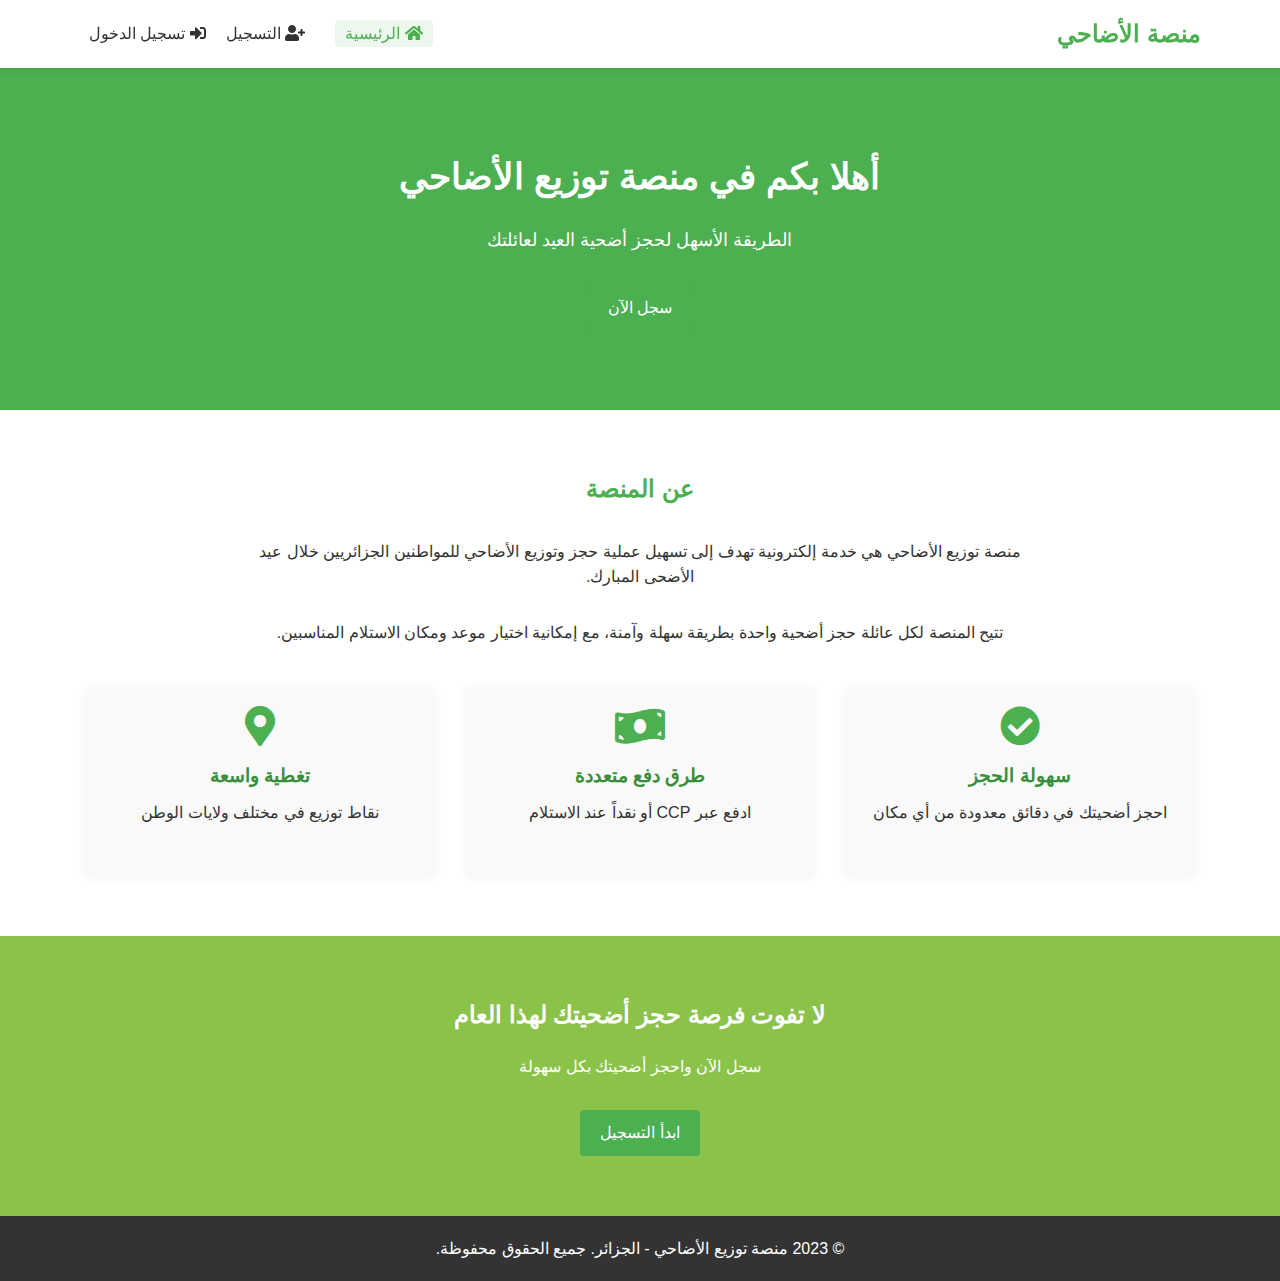
<file: index.html>
<!DOCTYPE html>
<html lang="ar" dir="rtl">
<head>
    <meta charset="UTF-8">
    <meta name="viewport" content="width=device-width, initial-scale=1.0">
    <title>منصة توزيع الأضاحي - الجزائر</title>
    <link rel="stylesheet" href="styles.css">
    <link rel="stylesheet" href="https://cdnjs.cloudflare.com/ajax/libs/font-awesome/5.15.3/css/all.min.css">
</head>
<body>
    <header>
        <div class="container">
            <div class="logo">
                <h1>منصة الأضاحي</h1>
            </div>
            <nav>
                <ul>
                    <li><a href="index.html" class="active"><i class="fas fa-home"></i> الرئيسية</a></li>
                    <li><a href="register.html"><i class="fas fa-user-plus"></i> التسجيل</a></li>
                    <li><a href="login.html"><i class="fas fa-sign-in-alt"></i> تسجيل الدخول</a></li>
                </ul>
            </nav>
        </div>
    </header>

    <main>
        <section class="hero">
            <div class="container">
                <h1>أهلا بكم في منصة توزيع الأضاحي</h1>
                <p>الطريقة الأسهل لحجز أضحية العيد لعائلتك</p>
                <a href="register.html" class="btn">سجل الآن</a>
            </div>
        </section>

        <section class="about">
            <div class="container">
                <h2>عن المنصة</h2>
                <p>منصة توزيع الأضاحي هي خدمة إلكترونية تهدف إلى تسهيل عملية حجز وتوزيع الأضاحي للمواطنين الجزائريين خلال عيد الأضحى المبارك.</p>
                <p>تتيح المنصة لكل عائلة حجز أضحية واحدة بطريقة سهلة وآمنة، مع إمكانية اختيار موعد ومكان الاستلام المناسبين.</p>
                
                <div class="features">
                    <div class="feature">
                        <i class="fas fa-check-circle"></i>
                        <h3>سهولة الحجز</h3>
                        <p>احجز أضحيتك في دقائق معدودة من أي مكان</p>
                    </div>
                    <div class="feature">
                        <i class="fas fa-money-bill-wave"></i>
                        <h3>طرق دفع متعددة</h3>
                        <p>ادفع عبر CCP أو نقداً عند الاستلام</p>
                    </div>
                    <div class="feature">
                        <i class="fas fa-map-marker-alt"></i>
                        <h3>تغطية واسعة</h3>
                        <p>نقاط توزيع في مختلف ولايات الوطن</p>
                    </div>
                </div>
            </div>
        </section>

        <section class="cta">
            <div class="container">
                <h2>لا تفوت فرصة حجز أضحيتك لهذا العام</h2>
                <p>سجل الآن واحجز أضحيتك بكل سهولة</p>
                <a href="register.html" class="btn">ابدأ التسجيل</a>
            </div>
        </section>
    </main>

    <footer>
        <div class="container">
            <p>&copy; 2023 منصة توزيع الأضاحي - الجزائر. جميع الحقوق محفوظة.</p>
        </div>
    </footer>

    <script src="script.js"></script>
</body>
</html>
</file>
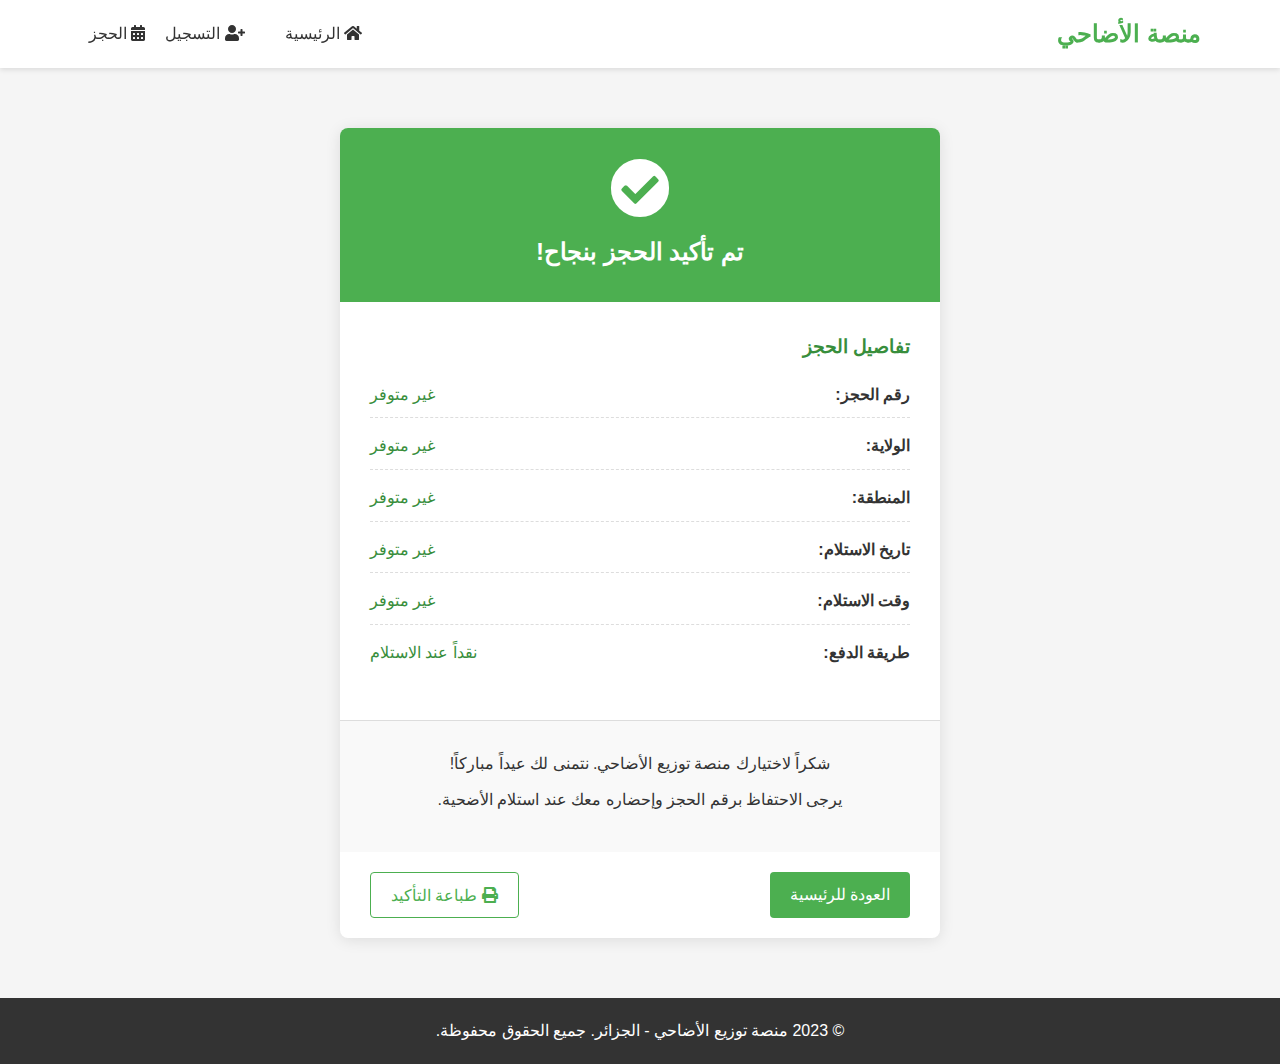
<file: cc.html>
<!DOCTYPE html>
<html lang="ar" dir="rtl">
<head>
    <meta charset="UTF-8">
    <meta name="viewport" content="width=device-width, initial-scale=1.0">
    <title>تأكيد الحجز - منصة توزيع الأضاحي</title>
    <link rel="stylesheet" href="styles.css">
    <link rel="stylesheet" href="https://cdnjs.cloudflare.com/ajax/libs/font-awesome/5.15.3/css/all.min.css">
</head>
<body>
    <header>
        <div class="container">
            <div class="logo">
                <h1>منصة الأضاحي</h1>
            </div>
            <nav>
                <ul>
                    <li><a href="index.html"><i class="fas fa-home"></i> الرئيسية</a></li>
                    <li><a href="register.html"><i class="fas fa-user-plus"></i> التسجيل</a></li>
                    <li><a href="reservation.html"><i class="fas fa-calendar-alt"></i> الحجز</a></li>
                </ul>
            </nav>
        </div>
    </header>

    <main>
        <section class="confirmation-section">
            <div class="container">
                <div class="confirmation-card">
                    <div class="confirmation-header">
                        <i class="fas fa-check-circle"></i>
                        <h2>تم تأكيد الحجز بنجاح!</h2>
                    </div>
                    
                    <div class="confirmation-details">
                        <h3>تفاصيل الحجز</h3>
                        
                        <div class="detail-item">
                            <span class="label">رقم الحجز:</span>
                            <span id="reservationId" class="value"></span>
                        </div>
                        
                        <div class="detail-item">
                            <span class="label">الولاية:</span>
                            <span id="wilayaConfirm" class="value"></span>
                        </div>
                        
                        <div class="detail-item">
                            <span class="label">المنطقة:</span>
                            <span id="regionConfirm" class="value"></span>
                        </div>
                        
                        <div class="detail-item">
                            <span class="label">تاريخ الاستلام:</span>
                            <span id="dateConfirm" class="value"></span>
                        </div>
                        
                        <div class="detail-item">
                            <span class="label">وقت الاستلام:</span>
                            <span id="timeConfirm" class="value"></span>
                        </div>
                        
                        <div class="detail-item">
                            <span class="label">طريقة الدفع:</span>
                            <span id="paymentConfirm" class="value"></span>
                        </div>
                    </div>
                    
                    <div class="confirmation-message">
                        <p>شكراً لاختيارك منصة توزيع الأضاحي. نتمنى لك عيداً مباركاً!</p>
                        <p>يرجى الاحتفاظ برقم الحجز وإحضاره معك عند استلام الأضحية.</p>
                    </div>
                    
                    <div class="confirmation-actions">
                        <a href="index.html" class="btn">العودة للرئيسية</a>
                        <button id="printConfirmation" class="btn btn-outline"><i class="fas fa-print"></i> طباعة التأكيد</button>
                    </div>
                </div>
            </div>
        </section>
    </main>

    <footer>
        <div class="container">
            <p>&copy; 2023 منصة توزيع الأضاحي - الجزائر. جميع الحقوق محفوظة.</p>
        </div>
    </footer>

    <script src="script.js"></script>
</body>
</html>
</file>
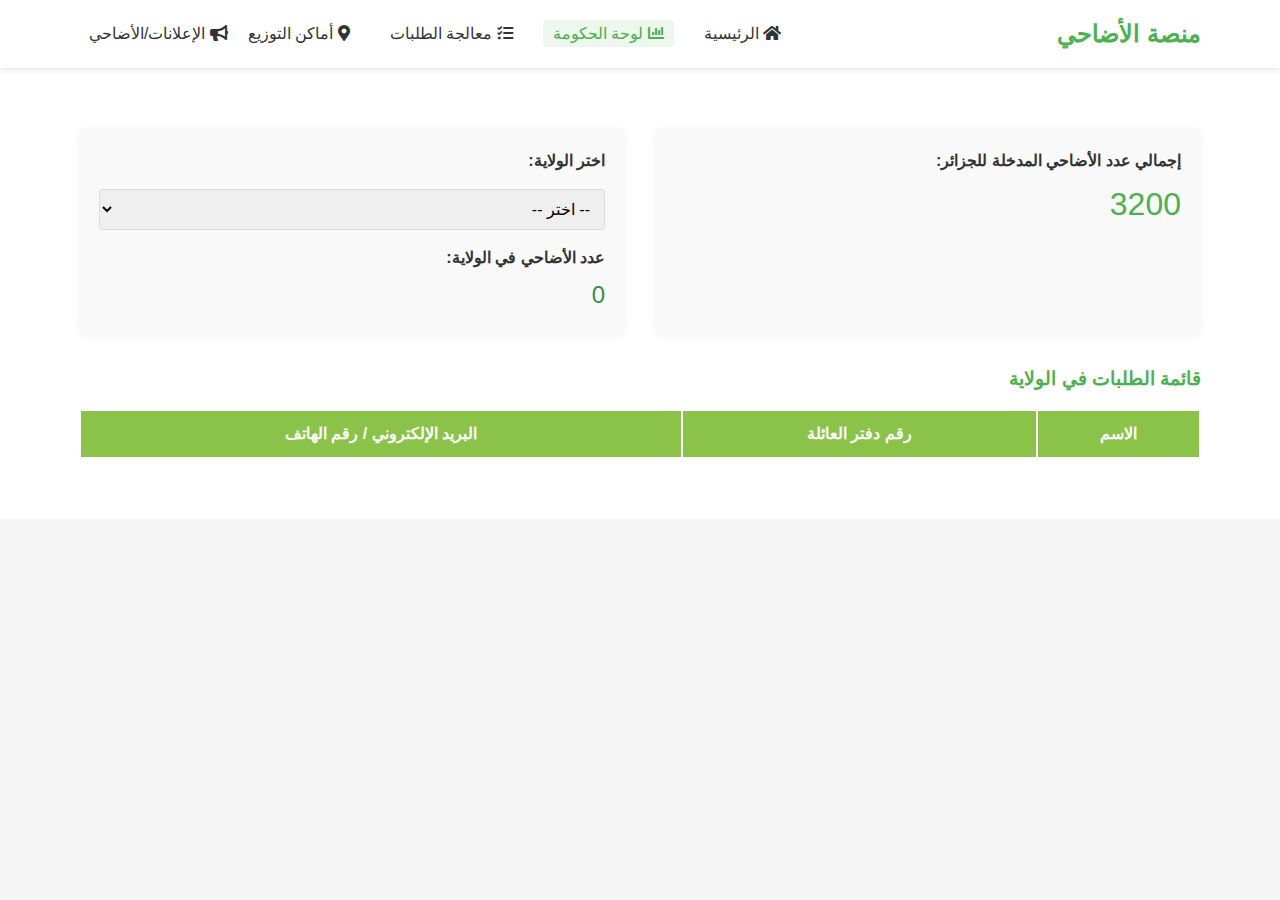
<file: gov-dashboard.html>
<!DOCTYPE html>
<html lang="ar" dir="rtl">
<head>
    <meta charset="UTF-8">
    <meta name="viewport" content="width=device-width, initial-scale=1.0">
    <title>لوحة تحكم الحكومة - منصة توزيع الأضاحي</title>
    <link rel="stylesheet" href="styles.css">
    <link rel="stylesheet" href="https://cdnjs.cloudflare.com/ajax/libs/font-awesome/5.15.3/css/all.min.css">
</head>
<body>
    <header>
        <div class="container">
            <div class="logo">
                <h1>منصة الأضاحي</h1>
            </div>
            <nav>
                <ul>
                    <li><a href="index.html"><i class="fas fa-home"></i> الرئيسية</a></li>
                    <li><a href="gov-dashboard.html" class="active"><i class="fas fa-chart-bar"></i> لوحة الحكومة</a></li>
                    <li><a href="process-requests.html"><i class="fas fa-tasks"></i> معالجة الطلبات</a></li>
                    <li><a href="distribution-places.html" ><i class="fas fa-map-marker-alt"></i> أماكن التوزيع</a></li>
                    <li><a href="sheep-entry.html" ><i class="fas fa-bullhorn"></i> الإعلانات/الأضاحي</a></li>

                </ul>
            </nav>
        </div>
    </header>

    <main>
        <section class="form-section">
            <div class="container">
                <div class="stats" style="display: flex; flex-wrap: wrap; gap: 30px; margin-bottom: 30px;">
                    <div style="flex:1; min-width:220px; background:#f9f9f9; border-radius:8px; padding:20px; box-shadow:0 2px 10px rgba(0,0,0,0.05);">
                        <label style="font-weight:600;">إجمالي عدد الأضاحي المدخلة للجزائر:</label>
                        <div style="font-size:2em; color:var(--primary-color);" id="total-sheep">0</div>
                    </div>
                    <div style="flex:1; min-width:220px; background:#f9f9f9; border-radius:8px; padding:20px; box-shadow:0 2px 10px rgba(0,0,0,0.05);">
                        <label for="wilaya-select" style="font-weight:600;">اختر الولاية:</label>
                        <select id="wilaya-select" style="margin-top:10px;">
                            <option value="">-- اختر --</option>
                            <option value="1">أدرار</option>
                            <option value="2">الشلف</option>
                            <option value="3">الأغواط</option>
                            <option value="4">أم البواقي</option>
                            <option value="5">باتنة</option>
                        </select>
                        <div style="margin-top:15px;">
                            <label style="font-weight:600;">عدد الأضاحي في الولاية:</label>
                            <span id="wilaya-sheep" style="font-size:1.5em; color:var(--secondary-color);">0</span>
                        </div>
                    </div>
                </div>
                <h3 style="margin-bottom:15px; color:var(--primary-color);">قائمة الطلبات في الولاية</h3>
                <div style="overflow-x:auto;">
                    <table style="width:100%; background:#fff; border-radius:8px; box-shadow:0 2px 10px rgba(0,0,0,0.05);">
                        <thead>
                            <tr style="background:var(--accent-color); color:#fff;">
                                <th style="padding:10px;">الاسم</th>
                                <th style="padding:10px;">رقم دفتر العائلة</th>
                                <th style="padding:10px;">البريد الإلكتروني / رقم الهاتف</th>
                            </tr>
                        </thead>
                        <tbody id="orders-table">
                        </tbody>
                    </table>
                </div>
            </div>
        </section>
    </main>


    <script src="gov-dashboard.js"></script>
</body>
</html>
</file>
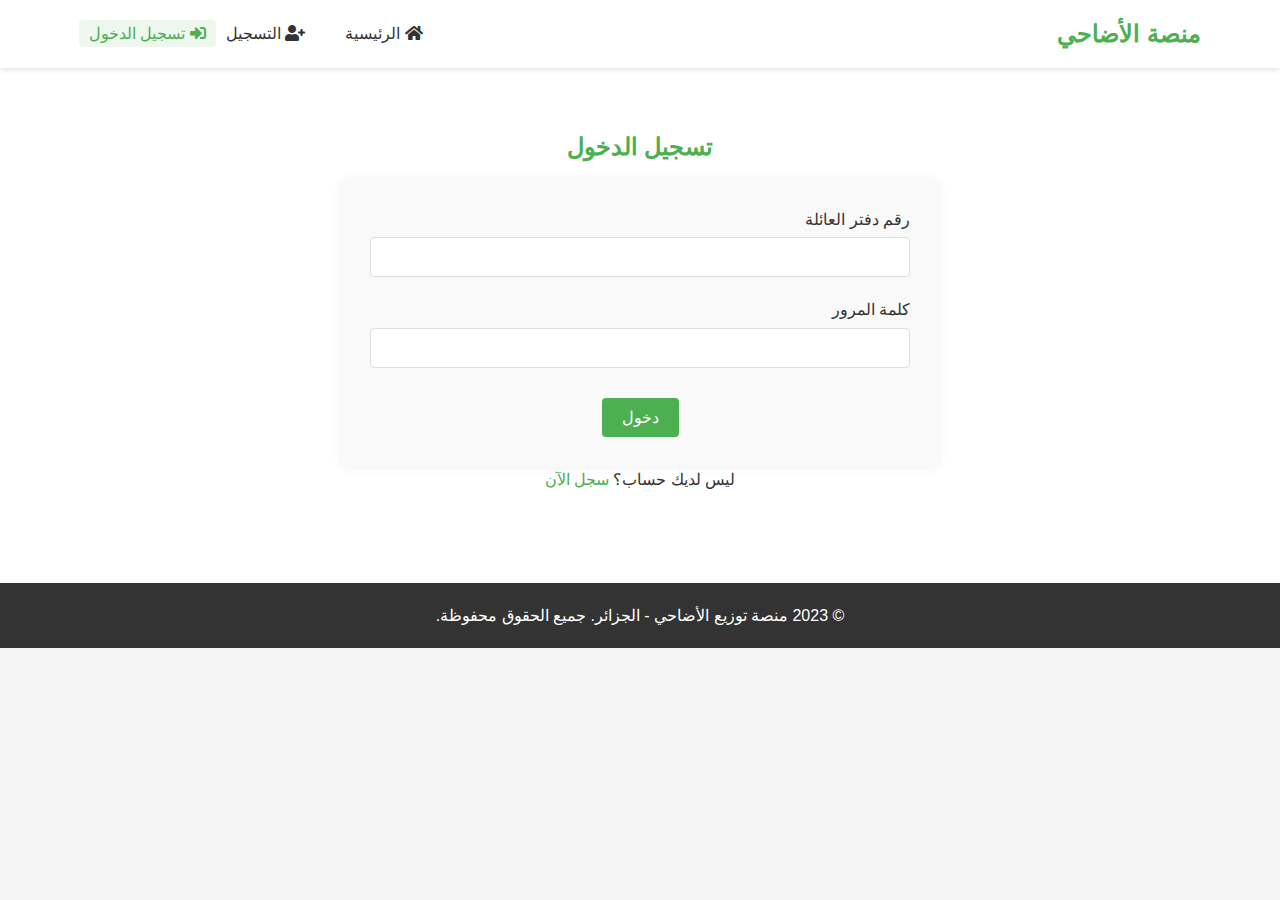
<file: login.html>
<!DOCTYPE html>
<html lang="ar" dir="rtl">
<head>
    <meta charset="UTF-8">
    <meta name="viewport" content="width=device-width, initial-scale=1.0">
    <title>تسجيل الدخول - منصة توزيع الأضاحي</title>
    <link rel="stylesheet" href="styles.css">
    <link rel="stylesheet" href="https://cdnjs.cloudflare.com/ajax/libs/font-awesome/5.15.3/css/all.min.css">
</head>
<body>
    <header>
        <div class="container">
            <div class="logo">
                <h1>منصة الأضاحي</h1>
            </div>
            <nav>
                <ul>
                    <li><a href="index.html"><i class="fas fa-home"></i> الرئيسية</a></li>
                    <li><a href="register.html"><i class="fas fa-user-plus"></i> التسجيل</a></li>
                    <li><a href="login.html" class="active"><i class="fas fa-sign-in-alt"></i> تسجيل الدخول</a></li>
                </ul>
            </nav>
        </div>
    </header>

    <main>
        <section class="form-section">
            <div class="container">
                <h2>تسجيل الدخول</h2>
                <form id="loginForm">
                    <div class="form-group">
                        <label for="familyBookNumber">رقم دفتر العائلة</label>
                        <input type="text" id="familyBookNumber" name="familyBookNumber" required>
                    </div>
                    <div class="form-group">
                        <label for="password">كلمة المرور</label>
                        <input type="password" id="password" name="password" required>
                    </div>
                    <div class="form-actions">
                        <button type="submit" class="btn">دخول</button>
                    </div>
                </form>
                <p>ليس لديك حساب؟ <a href="register.html">سجل الآن</a></p>
            </div>
        </section>
    </main>

    <footer>
        <div class="container">
            <p>&copy; 2023 منصة توزيع الأضاحي - الجزائر. جميع الحقوق محفوظة.</p>
        </div>
    </footer>
</body>
</html>
</file>
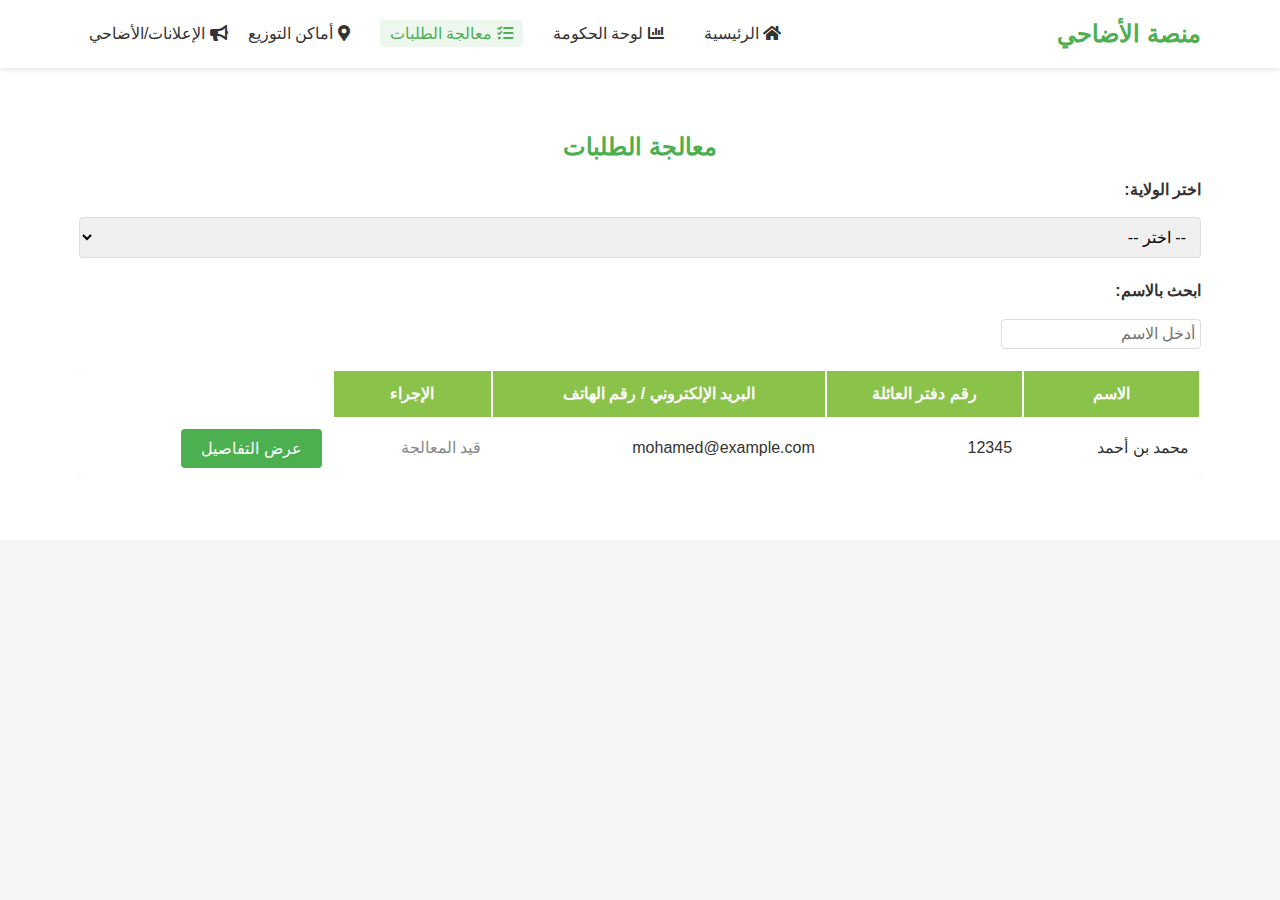
<file: process-requests.html>
<!DOCTYPE html>
<html lang="ar" dir="rtl">
<head>
    <meta charset="UTF-8">
    <meta name="viewport" content="width=device-width, initial-scale=1.0">
    <title>معالجة الطلبات - منصة توزيع الأضاحي</title>
    <link rel="stylesheet" href="styles.css">
    <link rel="stylesheet" href="https://cdnjs.cloudflare.com/ajax/libs/font-awesome/5.15.3/css/all.min.css">
</head>
<body>
    <header>
        <div class="container">
            <div class="logo">
                <h1>منصة الأضاحي</h1>
            </div>
            <nav>
                <ul>
                    <li><a href="index.html"><i class="fas fa-home"></i> الرئيسية</a></li>
                    <li><a href="gov-dashboard.html"><i class="fas fa-chart-bar"></i> لوحة الحكومة</a></li>
                    <li><a href="process-requests.html" class="active"><i class="fas fa-tasks"></i> معالجة الطلبات</a></li>
                    <li><a href="distribution-places.html" ><i class="fas fa-map-marker-alt"></i> أماكن التوزيع</a></li>
                    <li><a href="sheep-entry.html" ><i class="fas fa-bullhorn"></i> الإعلانات/الأضاحي</a></li>
                </ul>
            </nav>
        </div>
    </header>

    <main>
        <section class="form-section">
            <div class="container">
                <h2>معالجة الطلبات</h2>
                <div style="margin-bottom:20px;">
                    <label for="wilaya-select" style="font-weight:600;">اختر الولاية:</label>
                    <select id="wilaya-select" style="margin-top:10px;">
                        <option value="">-- اختر --</option>
                        <option value="1">أدرار</option>
                        <option value="2">الشلف</option>
                        <option value="3">الأغواط</option>
                        <option value="4">أم البواقي</option>
                        <option value="5">باتنة</option>
                    </select>
                </div>
                <div style="margin-bottom: 20px;">
                    <label for="search-name" style="font-weight: 600;">ابحث بالاسم:</label>
                    <input type="text" id="search-name" placeholder="أدخل الاسم" style="margin-top: 10px; padding: 5px; width: 200px;">
                </div>

                <div style="overflow-x:auto;">
                    <table style="width:100%; background:#fff; border-radius:8px; box-shadow:0 2px 10px rgba(0,0,0,0.05);">
                        <thead>
                            <tr style="background:var(--accent-color); color:#fff;">
                                <th style="padding:10px;">الاسم</th>
                                <th style="padding:10px;">رقم دفتر العائلة</th>
                                <th style="padding:10px;">البريد الإلكتروني / رقم الهاتف</th>
                                <th style="padding:10px;">الإجراء</th>
                            </tr>
                        </thead>
                        <tbody id="requests-table">
                        </tbody>
                    </table>
                </div>
            </div>
        </section>
    </main>

    <div id="details-modal" class="modal" style="display:none;">
        <div class="modal-content" style="max-width:400px;">
            <span class="close" id="close-modal" style="float:left;cursor:pointer;">&times;</span>
            <h3 style="margin-bottom:15px;">تفاصيل الطلب</h3>
            <div id="details-content">
            </div>
            <div style="margin-top:20px; text-align:center;">
                <button class="btn" id="accept-btn">قبول</button>
                <button class="btn btn-outline" id="reject-btn">رفض</button>
            </div>
        </div>
    </div>

    <script src="process-requests.js"></script>
</body>
</html>
</file>
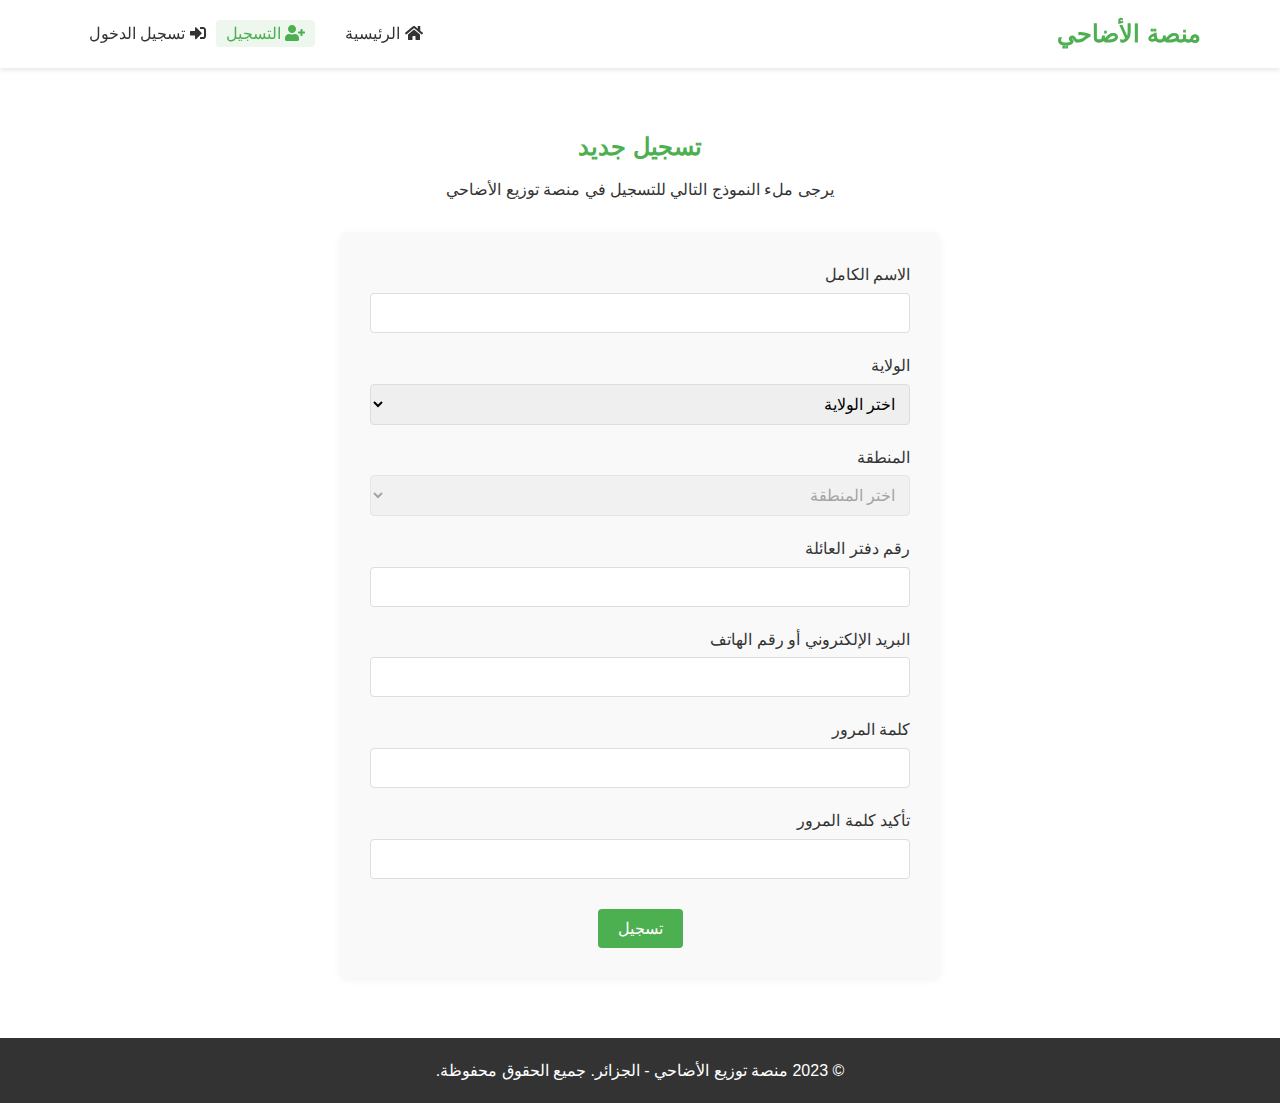
<file: register.html>
<!DOCTYPE html>
<html lang="ar" dir="rtl">
<head>
    <meta charset="UTF-8">
    <meta name="viewport" content="width=device-width, initial-scale=1.0">
    <title>التسجيل - منصة توزيع الأضاحي</title>
    <link rel="stylesheet" href="styles.css">
    <link rel="stylesheet" href="https://cdnjs.cloudflare.com/ajax/libs/font-awesome/5.15.3/css/all.min.css">
</head>
<body>
    <header>
        <div class="container">
            <div class="logo">
                <h1>منصة الأضاحي</h1>
            </div>
            <nav>
                <ul>
                    <li><a href="index.html"><i class="fas fa-home"></i> الرئيسية</a></li>
                    <li><a href="register.html" class="active"><i class="fas fa-user-plus"></i> التسجيل</a></li>
                    <li><a href="login.html" ><i class="fas fa-sign-in-alt"></i> تسجيل الدخول</a></li>
                </ul>
            </nav>
        </div>
    </header>

    <main>
        <section class="form-section">
            <div class="container">
                <h2>تسجيل جديد</h2>
                <p>يرجى ملء النموذج التالي للتسجيل في منصة توزيع الأضاحي</p>
                
                <form id="registrationForm">
                    <div class="form-group">
                        <label for="fullName">الاسم الكامل</label>
                        <input type="text" id="fullName" name="fullName" required>
                    </div>
                    
                    <div class="form-group">
                        <label for="wilaya">الولاية</label>
                        <select id="wilaya" name="wilaya" required>
                            <option value="">اختر الولاية</option>
                            <option value="الجزائر">الجزائر</option>
                            <option value="وهران">وهران</option>
                            <option value="قسنطينة">قسنطينة</option>
                            <option value="عنابة">عنابة</option>
                            <option value="سطيف">سطيف</option>
                            <option value="تلمسان">تلمسان</option>
                        </select>
                    </div>
                    
                    <div class="form-group">
                        <label for="region">المنطقة</label>
                        <select id="region" name="region" required disabled>
                            <option value="">اختر المنطقة</option>
                        </select>
                    </div>
                    
                    <div class="form-group">
                        <label for="familyBookNumber">رقم دفتر العائلة</label>
                        <input type="text" id="familyBookNumber" name="familyBookNumber" required>
                    </div>
                    
                    <div class="form-group">
                        <label for="contact">البريد الإلكتروني أو رقم الهاتف</label>
                        <input type="text" id="contact" name="contact" required>
                    </div>

                    <div class="form-group">
                        <label for="password">كلمة المرور</label>
                        <input type="password" id="password" name="password" required>
                    </div>
                    
                    <div class="form-group">
                        <label for="confirmPassword">تأكيد كلمة المرور</label>
                        <input type="password" id="confirmPassword" name="confirmPassword" required>
                    </div>
                    
                    <div class="form-actions">
                        <button type="submit" class="btn">تسجيل</button>
                    </div>
                </form>
            </div>
        </section>
    </main>

    <footer>
        <div class="container">
            <p>&copy; 2023 منصة توزيع الأضاحي - الجزائر. جميع الحقوق محفوظة.</p>
        </div>
    </footer>

    <script src="script.js"></script>
</body>
</html>
</file>
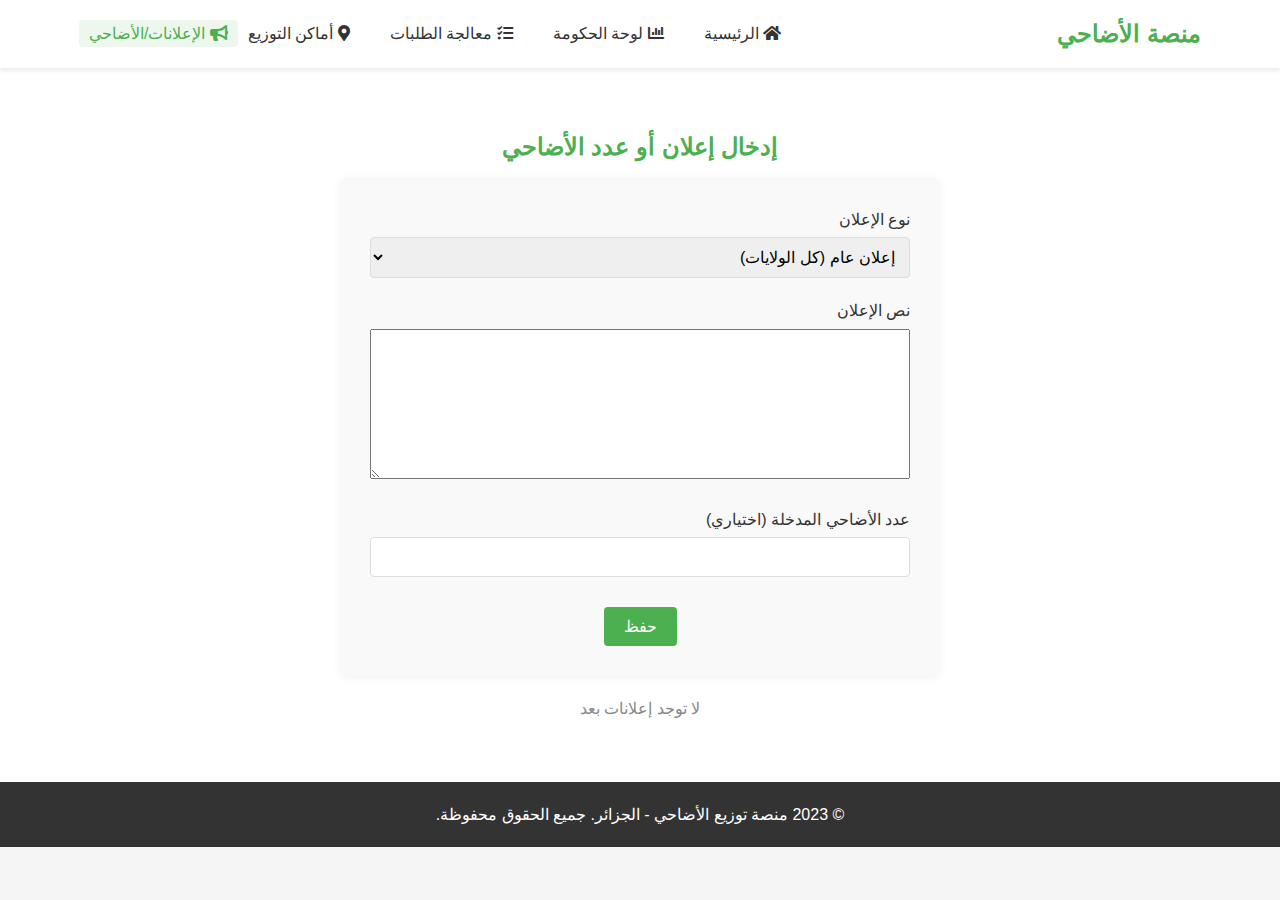
<file: sheep-entry.html>
<!DOCTYPE html>
<html lang="ar" dir="rtl">
<head>
    <meta charset="UTF-8">
    <meta name="viewport" content="width=device-width, initial-scale=1.0">
    <title>إدخال إعلان أو عدد الأضاحي - منصة توزيع الأضاحي</title>
    <link rel="stylesheet" href="styles.css">
    <link rel="stylesheet" href="https://cdnjs.cloudflare.com/ajax/libs/font-awesome/5.15.3/css/all.min.css">
</head>
<body>
    <style>
        #announcement {
    min-height: 120px;
    height: 150px;
    width: 100%;
    font-size: 1.1em;
    padding: 12px;
    resize: vertical;
}
    </style>
    <header>
        <div class="container">
            <div class="logo">
                <h1>منصة الأضاحي</h1>
            </div>
            <nav>
                <ul>
                    <li><a href="index.html"><i class="fas fa-home"></i> الرئيسية</a></li>
                    <li><a href="gov-dashboard.html"><i class="fas fa-chart-bar"></i> لوحة الحكومة</a></li>
                    <li><a href="process-requests.html"><i class="fas fa-tasks"></i> معالجة الطلبات</a></li>
                    <li><a href="distribution-places.html"><i class="fas fa-map-marker-alt"></i> أماكن التوزيع</a></li>
                    <li><a href="sheep-entry.html" class="active"><i class="fas fa-bullhorn"></i> الإعلانات/الأضاحي</a></li>
                </ul>
            </nav>
        </div>
    </header>

    <main>
        <section class="form-section">
            <div class="container">
                <h2>إدخال إعلان أو عدد الأضاحي</h2>
                <form id="sheepEntryForm">
                    <div class="form-group">
                        <label for="announcementType">نوع الإعلان</label>
                        <select id="announcementType" name="announcementType" required>
                            <option value="all">إعلان عام (كل الولايات)</option>
                            <option value="wilaya">إعلان خاص بولاية</option>
                        </select>
                    </div>
                    <div class="form-group" id="wilayaGroup" style="display:none;">
                        <label for="wilaya">الولاية</label>
                        <select id="wilaya" name="wilaya">
                            <option value="">-- اختر --</option>
                            <option value="1">أدرار</option>
                            <option value="2">الشلف</option>
                            <option value="3">الأغواط</option>
                            <option value="4">أم البواقي</option>
                            <option value="5">باتنة</option>
                            <!-- أضف باقي الولايات حسب الحاجة -->
                        </select>
                    </div>
                    <div class="form-group">
                        <label for="announcement">نص الإعلان</label>
                        <textarea id="announcement" name="announcement" rows="3" required></textarea>
                    </div>
                    <div class="form-group">
                        <label for="sheepNumber">عدد الأضاحي المدخلة (اختياري)</label>
                        <input type="number" id="sheepNumber" name="sheepNumber" min="1">
                    </div>
                    <div class="form-actions">
                        <button type="submit" class="btn">حفظ</button>
                    </div>
                </form>
                <div id="entryResult" style="margin-top:20px;"></div>
            </div>
        </section>
    </main>

    <footer>
        <div class="container">
            <p>&copy; 2023 منصة توزيع الأضاحي - الجزائر. جميع الحقوق محفوظة.</p>
        </div>
    </footer>
    <script src="sheep-entry.js"></script>
</body>
</html>
</file>
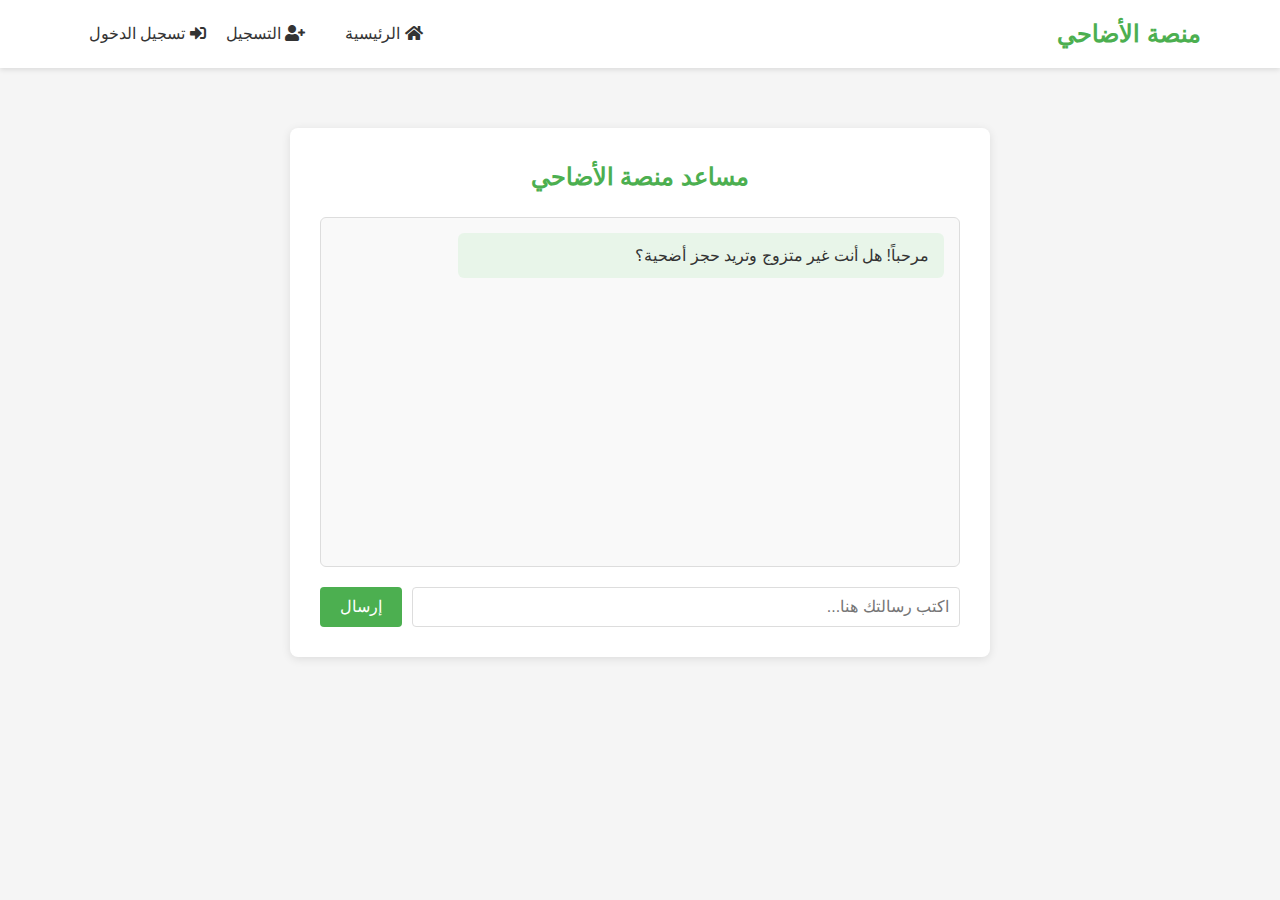
<file: Client/chat.html>
<!DOCTYPE html>
<html lang="ar" dir="rtl">
<head>
  <meta charset="UTF-8">
  <meta name="viewport" content="width=device-width, initial-scale=1.0">
  <title>مساعد الأضاحي</title>
  <link rel="stylesheet" href="styles.css">
  <link rel="stylesheet" href="https://cdnjs.cloudflare.com/ajax/libs/font-awesome/5.15.3/css/all.min.css">
  <style>
    .chat-box {
      max-width: 700px;
      margin: 60px auto;
      background-color: white;
      border-radius: 8px;
      box-shadow: 0 2px 10px rgba(0,0,0,0.1);
      padding: 30px;
    }

    .messages {
      height: 350px;
      overflow-y: auto;
      border: 1px solid var(--border-color);
      padding: 15px;
      background-color: var(--light-color);
      border-radius: 6px;
      margin-bottom: 20px;
    }

    .message {
      margin-bottom: 15px;
      padding: 10px 15px;
      border-radius: 6px;
      line-height: 1.6;
      max-width: 80%;
    }

    .bot {
      background-color: #e8f5e9;
      color: var(--text-color);
      text-align: right;
      margin-left: auto;
    }

    .user {
      background-color: #c8e6c9;
      color: var(--text-color);
      text-align: left;
      margin-right: auto;
    }

    .chat-input {
      display: flex;
      gap: 10px;
    }

    .chat-input input {
      flex: 1;
      padding: 10px;
      border: 1px solid var(--border-color);
      border-radius: 4px;
      font-size: 16px;
    }

    .chat-input .btn {
      padding: 10px 20px;
    }
  </style>
</head>
<body>

  <header>
    <div class="container">
      <div class="logo">
        <h1>منصة الأضاحي</h1>
      </div>
      <nav>
        <ul>
          <li><a href="index.html"><i class="fas fa-home"></i> الرئيسية</a></li>
          <li><a href="register.html"><i class="fas fa-user-plus"></i> التسجيل</a></li>
          <li><a href="login.html"><i class="fas fa-sign-in-alt"></i> تسجيل الدخول</a></li>
        </ul>
      </nav>
    </div>
  </header>

  <main>
    <div class="container">
      <div class="chat-box">
        <h2 style="text-align:center; color:var(--primary-color); margin-bottom: 20px;">مساعد منصة الأضاحي</h2>
        <div class="messages" id="chatBox">
          <div class="message bot">مرحباً! هل أنت غير متزوج وتريد حجز أضحية؟</div>
        </div>
        <div class="chat-input">
          <input type="text" id="userInput" placeholder="اكتب رسالتك هنا...">
          <button class="btn" onclick="sendMessage()">إرسال</button>
        </div>
      </div>
    </div>
  </main>


  <script>
    let step = 0;

function sendMessage() {
  const input = document.getElementById("userInput");
  const chatBox = document.getElementById("chatBox");
  const userText = input.value.trim();
  if (!userText) return;

  chatBox.innerHTML += `<div class="message user">${userText}</div>`;

  let reply = "عذرًا، لم أفهم. هل يمكنك التوضيح؟";

  if (step === 0) {
    reply = "هل أنت مقيم في الجزائر العاصمة؟";
    step = 1;
  } else if (step === 1) {
    if (userText.includes("نعم")) {
      reply = "جميل! هل لديك بطاقة تعريف وطنية؟";
      step = 2;
    } else {
      reply = "عذرًا، الخدمة متاحة حاليًا فقط في العاصمة.";
      step = -1;
    }
  } else if (step === 2) {
    if (userText.includes("نعم")) {
      reply = "ممتاز، يمكنك التسجيل باستخدام رقم بطاقة التعريف هنا: <a href='register.html'>صفحة التسجيل</a>";
      step = -1;
    } else {
      reply = "للأسف، لا يمكن المتابعة بدون وثيقة إثبات الهوية.";
      step = -1;
    }
  }

  setTimeout(() => {
    chatBox.innerHTML += `<div class="message bot">${reply}</div>`;
    chatBox.scrollTop = chatBox.scrollHeight;
  }, 600);

  input.value = "";
}

  </script>

</body>
</html>
</file>
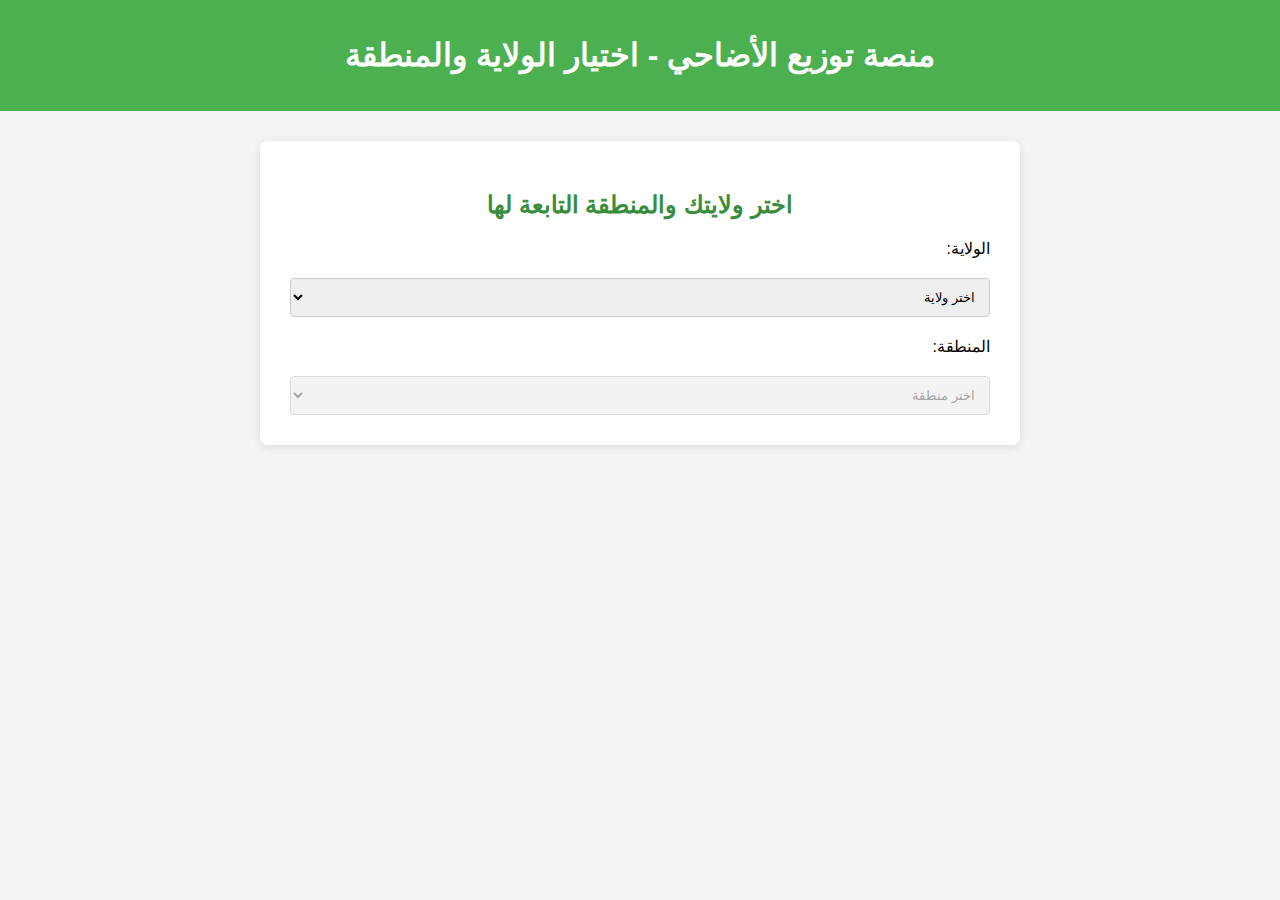
<file: Client/dashboard.html>
<!-- index.html -->
<!DOCTYPE html>
<html lang="ar" dir="rtl">
<head>
  <meta charset="UTF-8">
  <title>منصة الزبائن - اختيار الولاية والمنطقة</title>
  <style>
    body {
      font-family: 'Segoe UI', sans-serif;
      background-color: #f4f4f4;
      margin: 0;
      padding: 0;
    }
    header {
      background-color: #4CAF50;
      color: white;
      padding: 15px 30px;
      text-align: center;
    }
    .container {
      max-width: 700px;
      margin: 30px auto;
      background-color: white;
      padding: 30px;
      border-radius: 8px;
      box-shadow: 0 2px 10px rgba(0,0,0,0.1);
    }
    h2 {
      text-align: center;
      color: #388E3C;
    }
    label, select {
      display: block;
      width: 100%;
      margin-top: 20px;
    }
    select {
      padding: 10px;
      border-radius: 4px;
      border: 1px solid #ccc;
    }
    .cards {
      display: flex;
      flex-direction: column;
      gap: 15px;
      margin-top: 30px;
    }
    .card {
      background-color: #f9f9f9;
      padding: 20px;
      border-radius: 10px;
      border: 1px solid #ddd;
      box-shadow: 0 1px 5px rgba(0,0,0,0.05);
    }
    .card h3 { margin: 0 0 10px; color: #333; }
    .card p { margin: 6px 0; color: #555; }
    .card button {
      margin-top: 10px;
      padding: 10px 20px;
      background-color: #4CAF50;
      color: white;
      border: none;
      border-radius: 5px;
      cursor: pointer;
      font-weight: bold;
    }
    .card button:disabled {
      background-color: #ccc;
      cursor: not-allowed;
    }
  </style>
</head>
<body>
  <header>
    <h1>منصة توزيع الأضاحي - اختيار الولاية والمنطقة</h1>
  </header>
  <div class="container">
    <h2>اختر ولايتك والمنطقة التابعة لها</h2>
    <label for="wilayaSelect">الولاية:</label>
    <select id="wilayaSelect"><option disabled selected>اختر ولاية</option></select>
    <label for="regionSelect">المنطقة:</label>
    <select id="regionSelect" disabled><option disabled selected>اختر منطقة</option></select>
    <div class="cards" id="cardsContainer" style="display: none;"></div>
  </div>

  <script>
    const data = {
      "الجزائر": {
        "regions": {
          "باب الزوار": [
            {
              "day": "الأحد",
              "from": "08:00",
              "to": "17:00",
              "quantity": 120,
              "gregorian": "2025-06-15",
              "hijri": "18 ذو القعدة 1446"
            },
            {
              "day": "الإثنين",
              "from": "08:00",
              "to": "17:00",
              "quantity": 80,
              "gregorian": "2025-06-16",
              "hijri": "19 ذو القعدة 1446"
            }
          ],
          "الرويبة": [
            {
              "day": "الثلاثاء",
              "from": "08:00",
              "to": "14:00",
              "quantity": 60,
              "gregorian": "2025-06-24",
              "hijri": "27 ذو القعدة 1446"
            }
          ]
        }
      },
      "وهران": {
        "regions": {
          "حي السلام": [
            {
              "day": "الأربعاء",
              "from": "09:00",
              "to": "16:00",
              "quantity": 100,
              "gregorian": "2025-06-15",
              "hijri": "28 ذو القعدة 1446"
            },
            {
              "day": "الخميس",
              "from": "08:30",
              "to": "15:30",
              "quantity": 75,
              "gregorian": "2025-07-27",
              "hijri": "30 ذو الحجة 1446"
            }
          ]
        }
      }
    };

    const wilayaSelect = document.getElementById("wilayaSelect");
    const regionSelect = document.getElementById("regionSelect");
    const cardsContainer = document.getElementById("cardsContainer");

    Object.keys(data).forEach(wilaya => {
      const option = document.createElement("option");
      option.value = wilaya;
      option.textContent = wilaya;
      wilayaSelect.appendChild(option);
    });

    wilayaSelect.addEventListener("change", () => {
      const selectedWilaya = wilayaSelect.value;
      regionSelect.innerHTML = '<option disabled selected>اختر منطقة</option>';
      regionSelect.disabled = false;
      const regions = data[selectedWilaya].regions;
      Object.keys(regions).forEach(region => {
        const option = document.createElement("option");
        option.value = region;
        option.textContent = region;
        regionSelect.appendChild(option);
      });
      cardsContainer.style.display = "none";
    });

    regionSelect.addEventListener("change", () => {
      const selectedWilaya = wilayaSelect.value;
      const selectedRegion = regionSelect.value;
      const plans = data[selectedWilaya].regions[selectedRegion];
      cardsContainer.innerHTML = "";
      const today = new Date();
      today.setHours(0, 0, 0, 0);

      plans.forEach((plan, index) => {
        const planDate = new Date(plan.gregorian);
        planDate.setHours(0, 0, 0, 0);
        const diffDays = Math.floor((planDate - today) / (1000 * 60 * 60 * 24));
        const isAvailable = diffDays <= 7 && diffDays >= 0;
        const card = document.createElement("div");
        card.className = "card";

        const query = new URLSearchParams({
          wilaya: selectedWilaya,
          region: selectedRegion,
          index: index
        }).toString();

        card.innerHTML = `
          <h3>${plan.day}</h3>
          <p>التاريخ: ${plan.gregorian} / ${plan.hijri}</p>
          <p>الوقت: من ${plan.from} إلى ${plan.to}</p>
          <p>الكمية المتوفرة: ${plan.quantity}</p>
          <button ${!isAvailable ? "disabled" : ""} onclick="location.href='details.html?${query}'">
            ${isAvailable ? "احجز الآن" : "الحجز غير متاح بعد"}
          </button>
        `;
        cardsContainer.appendChild(card);
      });

      cardsContainer.style.display = "flex";
    });
  </script>
</body>
</html>
</file>
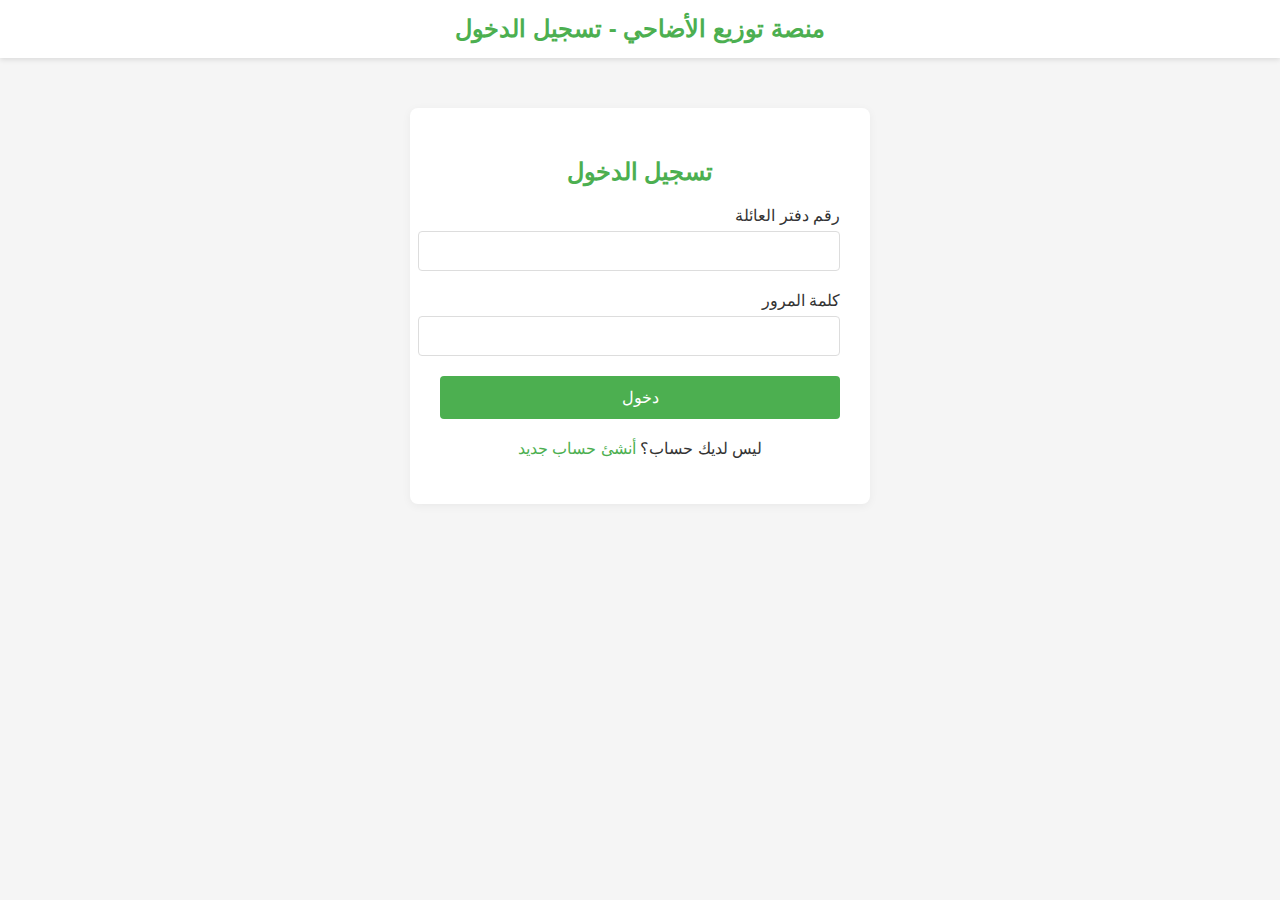
<file: Client/login.html>
<!DOCTYPE html>
<html lang="ar" dir="rtl">
<head>
  <meta charset="UTF-8" />
  <meta name="viewport" content="width=device-width, initial-scale=1.0"/>
  <title>تسجيل الدخول</title>
  <style>
    :root {
      --primary-color: #4CAF50;
      --secondary-color: #388E3C;
      --accent-color: #8BC34A;
      --text-color: #333;
      --bg-color: #f5f5f5;
      --light-color: #fff;
      --border-color: #ddd;
    }

    body {
      font-family: 'Segoe UI', Tahoma, Geneva, Verdana, sans-serif;
      background-color: var(--bg-color);
      color: var(--text-color);
      margin: 0;
      padding: 0;
    }

    header {
      background-color: white;
      box-shadow: 0 2px 5px rgba(0, 0, 0, 0.1);
      padding: 15px 30px;
      text-align: center;
    }

    header h1 {
      color: var(--primary-color);
      margin: 0;
      font-size: 24px;
    }

    .login-container {
      max-width: 400px;
      background-color: var(--light-color);
      margin: 50px auto;
      padding: 30px;
      border-radius: 8px;
      box-shadow: 0 2px 10px rgba(0, 0, 0, 0.05);
    }

    .login-container h2 {
      text-align: center;
      color: var(--primary-color);
      margin-bottom: 20px;
    }

    .form-group {
      margin-bottom: 20px;
    }

    label {
      display: block;
      margin-bottom: 6px;
      font-weight: 500;
    }

    input {
      width: 100%;
      padding: 10px;
      border: 1px solid var(--border-color);
      border-radius: 4px;
      font-size: 16px;
    }

    input:focus {
      outline: none;
      border-color: var(--primary-color);
    }

    .btn {
      width: 100%;
      padding: 12px;
      background-color: var(--primary-color);
      border: none;
      color: white;
      font-size: 16px;
      border-radius: 4px;
      cursor: pointer;
      transition: background-color 0.3s;
    }

    .btn:hover {
      background-color: var(--secondary-color);
    }

    .login-footer {
      text-align: center;
      margin-top: 20px;
    }

    .login-footer a {
      color: var(--primary-color);
      text-decoration: none;
    }

    .login-footer a:hover {
      text-decoration: underline;
    }
  </style>
</head>
<body>

  <header>
    <h1>منصة توزيع الأضاحي - تسجيل الدخول</h1>
  </header>

  <div class="login-container">
    <h2>تسجيل الدخول</h2>
    <form id="loginForm">
      <div class="form-group">
        <label for="familyNote">رقم دفتر العائلة</label>
        <input type="number" id="familyNote" name="familyNote" required />
      </div>

      <!-- <div class="form-group">
        <label for="firstname">الاسم</label>
        <input type="text" id="firstname" name="firstname" required />
      </div>

      <div class="form-group">
        <label for="lastname">اللقب</label>
        <input type="text" id="lastname" name="lastname" required />
      </div> -->

      <div class="form-group">
        <label for="password">كلمة المرور</label>
        <input type="password" id="password" name="password" required />
      </div>

      <button type="submit" class="btn">دخول</button>
    </form>

    <div class="login-footer">
      <p>ليس لديك حساب؟ <a href="register.html">أنشئ حساب جديد</a></p>
    </div>
  </div>
<script src="auth.js"></script>
</body>
</html>
</file>
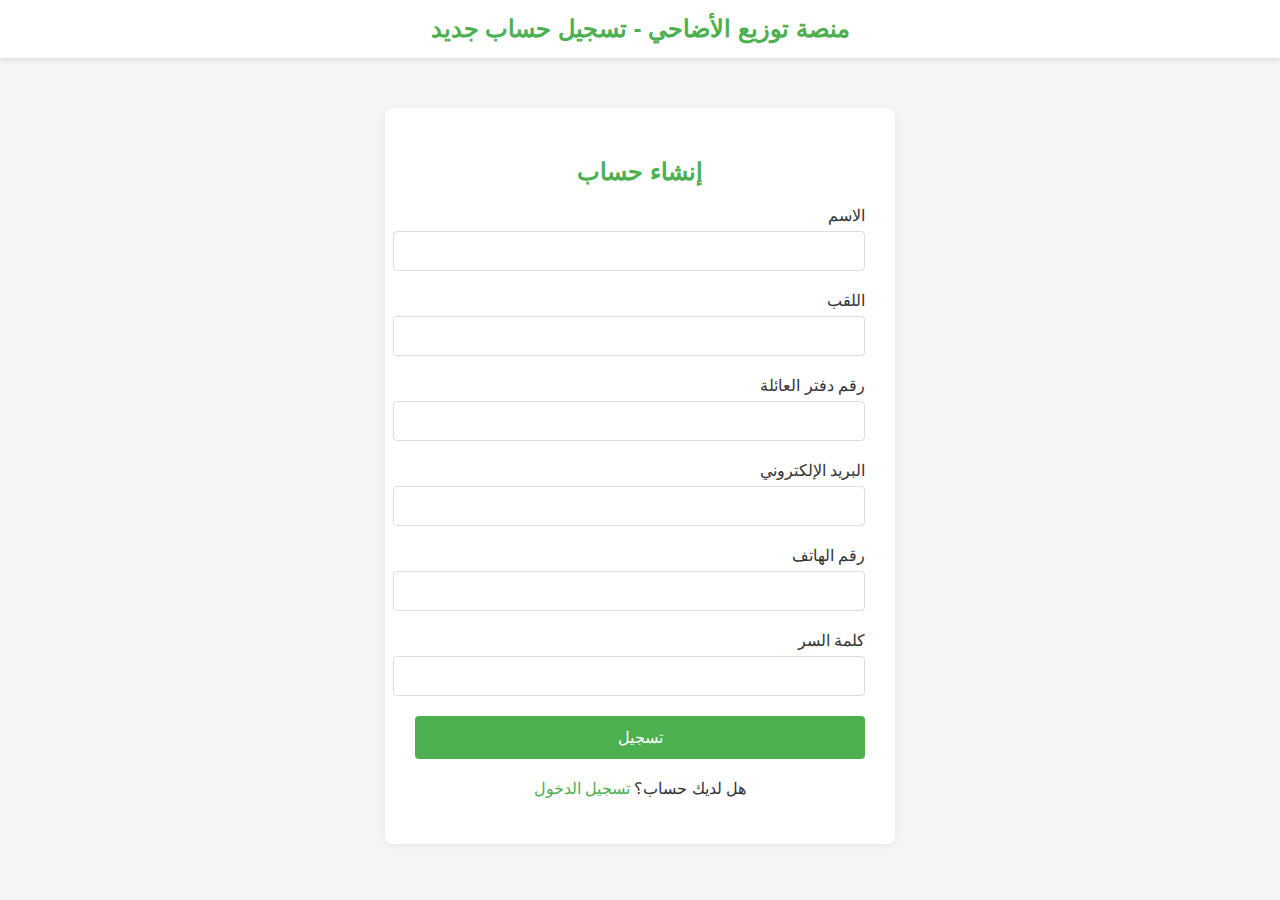
<file: Client/register.html>
<!DOCTYPE html>
<html lang="ar" dir="rtl">
<head>
  <meta charset="UTF-8" />
  <meta name="viewport" content="width=device-width, initial-scale=1.0"/>
  <title>تسجيل حساب جديد</title>
  <style>
    :root {
      --primary-color: #4CAF50;
      --secondary-color: #388E3C;
      --accent-color: #8BC34A;
      --text-color: #333;
      --bg-color: #f5f5f5;
      --light-color: #fff;
      --border-color: #ddd;
    }

    body {
      font-family: 'Segoe UI', Tahoma, Geneva, Verdana, sans-serif;
      background-color: var(--bg-color);
      color: var(--text-color);
      margin: 0;
      padding: 0;
    }

    header {
      background-color: white;
      box-shadow: 0 2px 5px rgba(0, 0, 0, 0.1);
      padding: 15px 30px;
      text-align: center;
    }

    header h1 {
      color: var(--primary-color);
      margin: 0;
      font-size: 24px;
    }

    .register-container {
      max-width: 450px;
      background-color: var(--light-color);
      margin: 50px auto;
      padding: 30px;
      border-radius: 8px;
      box-shadow: 0 2px 10px rgba(0, 0, 0, 0.05);
    }

    .register-container h2 {
      text-align: center;
      color: var(--primary-color);
      margin-bottom: 20px;
    }

    .form-group {
      margin-bottom: 20px;
    }

    label {
      display: block;
      margin-bottom: 6px;
      font-weight: 500;
    }

    input {
      width: 100%;
      padding: 10px;
      border: 1px solid var(--border-color);
      border-radius: 4px;
      font-size: 16px;
    }

    input:focus {
      outline: none;
      border-color: var(--primary-color);
    }

    .btn {
      width: 100%;
      padding: 12px;
      background-color: var(--primary-color);
      border: none;
      color: white;
      font-size: 16px;
      border-radius: 4px;
      cursor: pointer;
      transition: background-color 0.3s;
    }

    .btn:hover {
      background-color: var(--secondary-color);
    }

    .register-footer {
      text-align: center;
      margin-top: 20px;
    }

    .register-footer a {
      color: var(--primary-color);
      text-decoration: none;
    }

    .register-footer a:hover {
      text-decoration: underline;
    }
  </style>
</head>
<body>

  <header>
    <h1>منصة توزيع الأضاحي - تسجيل حساب جديد</h1>
  </header>

  <div class="register-container">
    <h2>إنشاء حساب</h2>
    <form id="registerForm">
      <div class="form-group">
        <label for="firstname">الاسم</label>
        <input type="text" id="firstname" name="firstname" required />
      </div>

      <div class="form-group">
        <label for="lastname">اللقب</label>
        <input type="text" id="lastname" name="lastname" required />
      </div>

      <div class="form-group">
        <label for="notebook">رقم دفتر العائلة</label>
        <input type="number" id="notebook" name="notebook" required />
      </div>

      <div class="form-group">
        <label for="email">البريد الإلكتروني</label>
        <input type="email" id="email" name="email" required />
      </div>

      <div class="form-group">
        <label for="phone">رقم الهاتف</label>
        <input type="tel" id="phone" name="phone" required />
      </div>

      <div class="form-group">
        <label for="password">كلمة السر</label>
        <input type="password" id="password" name="password" required />
      </div>

      <button type="submit" class="btn">تسجيل</button>
    </form>

    <div class="register-footer">
      <p>هل لديك حساب؟ <a href="login.html">تسجيل الدخول</a></p>
    </div>
  </div>
<script src="auth.js"></script>
</body>
</html>
</file>
<file: styles.css>
:root {
    --primary-color: #4CAF50;
    --secondary-color: #388E3C;
    --accent-color: #8BC34A;
    --text-color: #333;
    --light-color: #f9f9f9;
    --border-color: #ddd;
    --error-color: #f44336;
    --success-color: #4CAF50;
}

* {
    margin: 0;
    padding: 0;
    box-sizing: border-box;
}

body {
    font-family: 'Segoe UI', Tahoma, Geneva, Verdana, sans-serif;
    line-height: 1.6;
    color: var(--text-color);
    background-color: #f5f5f5;
}

.container {
    width: 90%;
    max-width: 1200px;
    margin: 0 auto;
    padding: 0 15px;
}

a {
    text-decoration: none;
    color: var(--primary-color);
}

ul {
    list-style: none;
}

img {
    max-width: 100%;
}

.btn {
    display: inline-block;
    background-color: var(--primary-color);
    color: white;
    padding: 10px 20px;
    border: none;
    border-radius: 4px;
    cursor: pointer;
    font-size: 16px;
    transition: background-color 0.3s;
}

.btn:hover {
    background-color: var(--secondary-color);
}

.btn-outline {
    background-color: transparent;
    border: 1px solid var(--primary-color);
    color: var(--primary-color);
}

.btn-outline:hover {
    background-color: var(--primary-color);
    color: white;
}

/* Header Styles */
header {
    background-color: white;
    box-shadow: 0 2px 5px rgba(0, 0, 0, 0.1);
    position: sticky;
    top: 0;
    z-index: 100;
}

header .container {
    display: flex;
    justify-content: space-between;
    align-items: center;
    padding: 15px;
}

.logo h1 {
    color: var(--primary-color);
    font-size: 24px;
}

nav ul {
    display: flex;
}

nav ul li {
    margin-right: 20px;
}

nav ul li:last-child {
    margin-right: 0;
}

nav ul li a {
    color: var(--text-color);
    font-weight: 500;
    padding: 5px 10px;
    border-radius: 4px;
    transition: all 0.3s;
}

nav ul li a:hover, nav ul li a.active {
    color: var(--primary-color);
    background-color: rgba(76, 175, 80, 0.1);
}

/* Hero Section */
.hero {
    background-color: var(--primary-color);
    color: white;
    text-align: center;
    padding: 80px 0;
}

.hero h1 {
    font-size: 36px;
    margin-bottom: 20px;
}

.hero p {
    font-size: 18px;
    margin-bottom: 30px;
}

/* About Section */
.about {
    padding: 60px 0;
    background-color: white;
}

.about h2 {
    text-align: center;
    margin-bottom: 30px;
    color: var(--primary-color);
}

.about p {
    text-align: center;
    max-width: 800px;
    margin: 0 auto 30px;
}

.features {
    display: flex;
    flex-wrap: wrap;
    justify-content: center;
    gap: 30px;
    margin-top: 40px;
}

.feature {
    flex: 1;
    min-width: 250px;
    max-width: 350px;
    text-align: center;
    padding: 20px;
    border-radius: 8px;
    background-color: #f9f9f9;
    box-shadow: 0 2px 10px rgba(0, 0, 0, 0.05);
    transition: transform 0.3s;
}

.feature:hover {
    transform: translateY(-5px);
}

.feature i {
    font-size: 40px;
    color: var(--primary-color);
    margin-bottom: 15px;
}

.feature h3 {
    margin-bottom: 10px;
    color: var(--secondary-color);
}

/* CTA Section */
.cta {
    background-color: var(--accent-color);
    color: white;
    text-align: center;
    padding: 60px 0;
}

.cta h2 {
    margin-bottom: 20px;
}

.cta p {
    margin-bottom: 30px;
}

/* Form Styles */
.form-section {
    padding: 60px 0;
    background-color: white;
}

.form-section h2 {
    text-align: center;
    margin-bottom: 10px;
    color: var(--primary-color);
}

.form-section > .container > p {
    text-align: center;
    margin-bottom: 30px;
}

form {
    max-width: 600px;
    margin: 0 auto;
    background-color: #f9f9f9;
    padding: 30px;
    border-radius: 8px;
    box-shadow: 0 2px 10px rgba(0, 0, 0, 0.05);
}

.form-group {
    margin-bottom: 20px;
}

label {
    display: block;
    margin-bottom: 5px;
    font-weight: 500;
}

input, select {
    width: 100%;
    padding: 10px;
    border: 1px solid var(--border-color);
    border-radius: 4px;
    font-size: 16px;
}

input:focus, select:focus {
    outline: none;
    border-color: var(--primary-color);
}

.radio-group {
    display: flex;
    gap: 20px;
}

.radio-group label {
    display: flex;
    align-items: center;
    cursor: pointer;
}

.radio-group input {
    width: auto;
    margin-right: 5px;
}

.form-actions {
    margin-top: 30px;
    text-align: center;
}

.hidden {
    display: none;
}

/* Modal Styles */
.modal {
    display: none;
    position: fixed;
    z-index: 1000;
    left: 0;
    top: 0;
    width: 100%;
    height: 100%;
    background-color: rgba(0, 0, 0, 0.5);
}

.modal-content {
    background-color: white;
    margin: 10% auto;
    padding: 30px;
    border-radius: 8px;
    max-width: 500px;
    position: relative;
    text-align: center;
}

.close {
    position: absolute;
    top: 10px;
    right: 15px;
    font-size: 24px;
    cursor: pointer;
}

#reservationDetails {
    margin: 20px 0;
    text-align: right;
}

/* Confirmation Page Styles */
.confirmation-section {
    padding: 60px 0;
    background-color: #f5f5f5;
}

.confirmation-card {
    max-width: 600px;
    margin: 0 auto;
    background-color: white;
    border-radius: 8px;
    box-shadow: 0 2px 15px rgba(0, 0, 0, 0.1);
    overflow: hidden;
}

.confirmation-header {
    background-color: var(--primary-color);
    color: white;
    padding: 30px;
    text-align: center;
}

.confirmation-header i {
    font-size: 60px;
    margin-bottom: 15px;
}

.confirmation-details {
    padding: 30px;
    border-bottom: 1px solid var(--border-color);
}

.confirmation-details h3 {
    margin-bottom: 20px;
    color: var(--secondary-color);
}

.detail-item {
    display: flex;
    justify-content: space-between;
    margin-bottom: 15px;
    padding-bottom: 10px;
    border-bottom: 1px dashed var(--border-color);
}

.detail-item:last-child {
    border-bottom: none;
}

.label {
    font-weight: 600;
    color: var(--text-color);
}

.value {
    color: var(--secondary-color);
}

.confirmation-message {
    padding: 30px;
    text-align: center;
    background-color: #f9f9f9;
}

.confirmation-message p {
    margin-bottom: 10px;
}

.confirmation-actions {
    padding: 20px 30px;
    display: flex;
    justify-content: space-between;
}

/* Footer Styles */
footer {
    background-color: #333;
    color: white;
    text-align: center;
    padding: 20px 0;
    margin-top: auto;
}

/* Responsive Styles */
@media (max-width: 768px) {
    header .container {
        flex-direction: column;
    }
    
    nav ul {
        margin-top: 15px;
    }
    
    .features {
        flex-direction: column;
        align-items: center;
    }
    
    .feature {
        width: 100%;
    }
    
    .confirmation-actions {
        flex-direction: column;
        gap: 10px;
    }
    
    .confirmation-actions .btn {
        width: 100%;
    }
}

@media (max-width: 480px) {
    .hero h1 {
        font-size: 28px;
    }
    
    nav ul {
        flex-direction: column;
        align-items: center;
    }
    
    nav ul li {
        margin: 5px 0;
    }
    
    .modal-content {
        width: 90%;
        margin: 20% auto;
    }
}
</file>
<file: Client/styles.css>
/* General Styles */
:root {
    --primary-color: #4CAF50;
    --secondary-color: #388E3C;
    --accent-color: #8BC34A;
    --text-color: #333;
    --light-color: #f9f9f9;
    --border-color: #ddd;
    --error-color: #f44336;
    --success-color: #4CAF50;
}

* {
    margin: 0;
    padding: 0;
    box-sizing: border-box;
}

body {
    font-family: 'Segoe UI', Tahoma, Geneva, Verdana, sans-serif;
    line-height: 1.6;
    color: var(--text-color);
    background-color: #f5f5f5;
}

.container {
    width: 90%;
    max-width: 1200px;
    margin: 0 auto;
    padding: 0 15px;
}

a {
    text-decoration: none;
    color: var(--primary-color);
}

ul {
    list-style: none;
}

img {
    max-width: 100%;
}

.btn {
    display: inline-block;
    background-color: var(--primary-color);
    color: white;
    padding: 10px 20px;
    border: none;
    border-radius: 4px;
    cursor: pointer;
    font-size: 16px;
    transition: background-color 0.3s;
}

.btn:hover {
    background-color: var(--secondary-color);
}

.btn-outline {
    background-color: transparent;
    border: 1px solid var(--primary-color);
    color: var(--primary-color);
}

.btn-outline:hover {
    background-color: var(--primary-color);
    color: white;
}

/* Header Styles */
header {
    background-color: white;
    box-shadow: 0 2px 5px rgba(0, 0, 0, 0.1);
    position: sticky;
    top: 0;
    z-index: 100;
}

header .container {
    display: flex;
    justify-content: space-between;
    align-items: center;
    padding: 15px;
}

.logo h1 {
    color: var(--primary-color);
    font-size: 24px;
}

nav ul {
    display: flex;
}

nav ul li {
    margin-right: 20px;
}

nav ul li:last-child {
    margin-right: 0;
}

nav ul li a {
    color: var(--text-color);
    font-weight: 500;
    padding: 5px 10px;
    border-radius: 4px;
    transition: all 0.3s;
}

nav ul li a:hover, nav ul li a.active {
    color: var(--primary-color);
    background-color: rgba(76, 175, 80, 0.1);
}

/* Hero Section */
.hero {
    background-color: var(--primary-color);
    color: white;
    text-align: center;
    padding: 80px 0;
}

.hero h1 {
    font-size: 36px;
    margin-bottom: 20px;
}

.hero p {
    font-size: 18px;
    margin-bottom: 30px;
}

/* About Section */
.about {
    padding: 60px 0;
    background-color: white;
}

.about h2 {
    text-align: center;
    margin-bottom: 30px;
    color: var(--primary-color);
}

.about p {
    text-align: center;
    max-width: 800px;
    margin: 0 auto 30px;
}

.features {
    display: flex;
    flex-wrap: wrap;
    justify-content: center;
    gap: 30px;
    margin-top: 40px;
}

.feature {
    flex: 1;
    min-width: 250px;
    max-width: 350px;
    text-align: center;
    padding: 20px;
    border-radius: 8px;
    background-color: #f9f9f9;
    box-shadow: 0 2px 10px rgba(0, 0, 0, 0.05);
    transition: transform 0.3s;
}

.feature:hover {
    transform: translateY(-5px);
}

.feature i {
    font-size: 40px;
    color: var(--primary-color);
    margin-bottom: 15px;
}

.feature h3 {
    margin-bottom: 10px;
    color: var(--secondary-color);
}

/* CTA Section */
.cta {
    background-color: var(--accent-color);
    color: white;
    text-align: center;
    padding: 60px 0;
}

.cta h2 {
    margin-bottom: 20px;
}

.cta p {
    margin-bottom: 30px;
}

/* Form Styles */
.form-section {
    padding: 60px 0;
    background-color: white;
}

.form-section h2 {
    text-align: center;
    margin-bottom: 10px;
    color: var(--primary-color);
}

.form-section > .container > p {
    text-align: center;
    margin-bottom: 30px;
}

form {
    max-width: 600px;
    margin: 0 auto;
    background-color: #f9f9f9;
    padding: 30px;
    border-radius: 8px;
    box-shadow: 0 2px 10px rgba(0, 0, 0, 0.05);
}

.form-group {
    margin-bottom: 20px;
}

label {
    display: block;
    margin-bottom: 5px;
    font-weight: 500;
}

input, select {
    width: 100%;
    padding: 10px;
    border: 1px solid var(--border-color);
    border-radius: 4px;
    font-size: 16px;
}

input:focus, select:focus {
    outline: none;
    border-color: var(--primary-color);
}

.radio-group {
    display: flex;
    gap: 20px;
}

.radio-group label {
    display: flex;
    align-items: center;
    cursor: pointer;
}

.radio-group input {
    width: auto;
    margin-right: 5px;
}

.form-actions {
    margin-top: 30px;
    text-align: center;
}

.hidden {
    display: none;
}

/* Modal Styles */
.modal {
    display: none;
    position: fixed;
    z-index: 1000;
    left: 0;
    top: 0;
    width: 100%;
    height: 100%;
    background-color: rgba(0, 0, 0, 0.5);
}

.modal-content {
    background-color: white;
    margin: 10% auto;
    padding: 30px;
    border-radius: 8px;
    max-width: 500px;
    position: relative;
    text-align: center;
}

.close {
    position: absolute;
    top: 10px;
    right: 15px;
    font-size: 24px;
    cursor: pointer;
}

#reservationDetails {
    margin: 20px 0;
    text-align: right;
}

/* Confirmation Page Styles */
.confirmation-section {
    padding: 60px 0;
    background-color: #f5f5f5;
}

.confirmation-card {
    max-width: 600px;
    margin: 0 auto;
    background-color: white;
    border-radius: 8px;
    box-shadow: 0 2px 15px rgba(0, 0, 0, 0.1);
    overflow: hidden;
}

.confirmation-header {
    background-color: var(--primary-color);
    color: white;
    padding: 30px;
    text-align: center;
}

.confirmation-header i {
    font-size: 60px;
    margin-bottom: 15px;
}

.confirmation-details {
    padding: 30px;
    border-bottom: 1px solid var(--border-color);
}

.confirmation-details h3 {
    margin-bottom: 20px;
    color: var(--secondary-color);
}

.detail-item {
    display: flex;
    justify-content: space-between;
    margin-bottom: 15px;
    padding-bottom: 10px;
    border-bottom: 1px dashed var(--border-color);
}

.detail-item:last-child {
    border-bottom: none;
}

.label {
    font-weight: 600;
    color: var(--text-color);
}

.value {
    color: var(--secondary-color);
}

.confirmation-message {
    padding: 30px;
    text-align: center;
    background-color: #f9f9f9;
}

.confirmation-message p {
    margin-bottom: 10px;
}

.confirmation-actions {
    padding: 20px 30px;
    display: flex;
    justify-content: space-between;
}

/* Footer Styles */
footer {
    background-color: #333;
    color: white;
    text-align: center;
    padding: 20px 0;
    margin-top: auto;
}

/* Responsive Styles */
@media (max-width: 768px) {
    header .container {
        flex-direction: column;
    }
    
    nav ul {
        margin-top: 15px;
    }
    
    .features {
        flex-direction: column;
        align-items: center;
    }
    
    .feature {
        width: 100%;
    }
    
    .confirmation-actions {
        flex-direction: column;
        gap: 10px;
    }
    
    .confirmation-actions .btn {
        width: 100%;
    }
}

@media (max-width: 480px) {
    .hero h1 {
        font-size: 28px;
    }
    
    nav ul {
        flex-direction: column;
        align-items: center;
    }
    
    nav ul li {
        margin: 5px 0;
    }
    
    .modal-content {
        width: 90%;
        margin: 20% auto;
    }
}


/* Algeria Emblem Bar */
.top-bar {
    display: flex;
    justify-content: center;
    align-items: center;
    padding: 10px 0;
    background-color: #f2f2f2;
    border-bottom: 1px solid var(--border-color);
    text-align: center;
}

.top-bar .emblem {
    display: flex;
    align-items: center;
    gap: 10px;
    font-weight: bold;
    color: var(--primary-color);
    font-size: 18px;
}

.top-bar .emblem img {
    height: 40px;
    width: auto;
}
</file>
